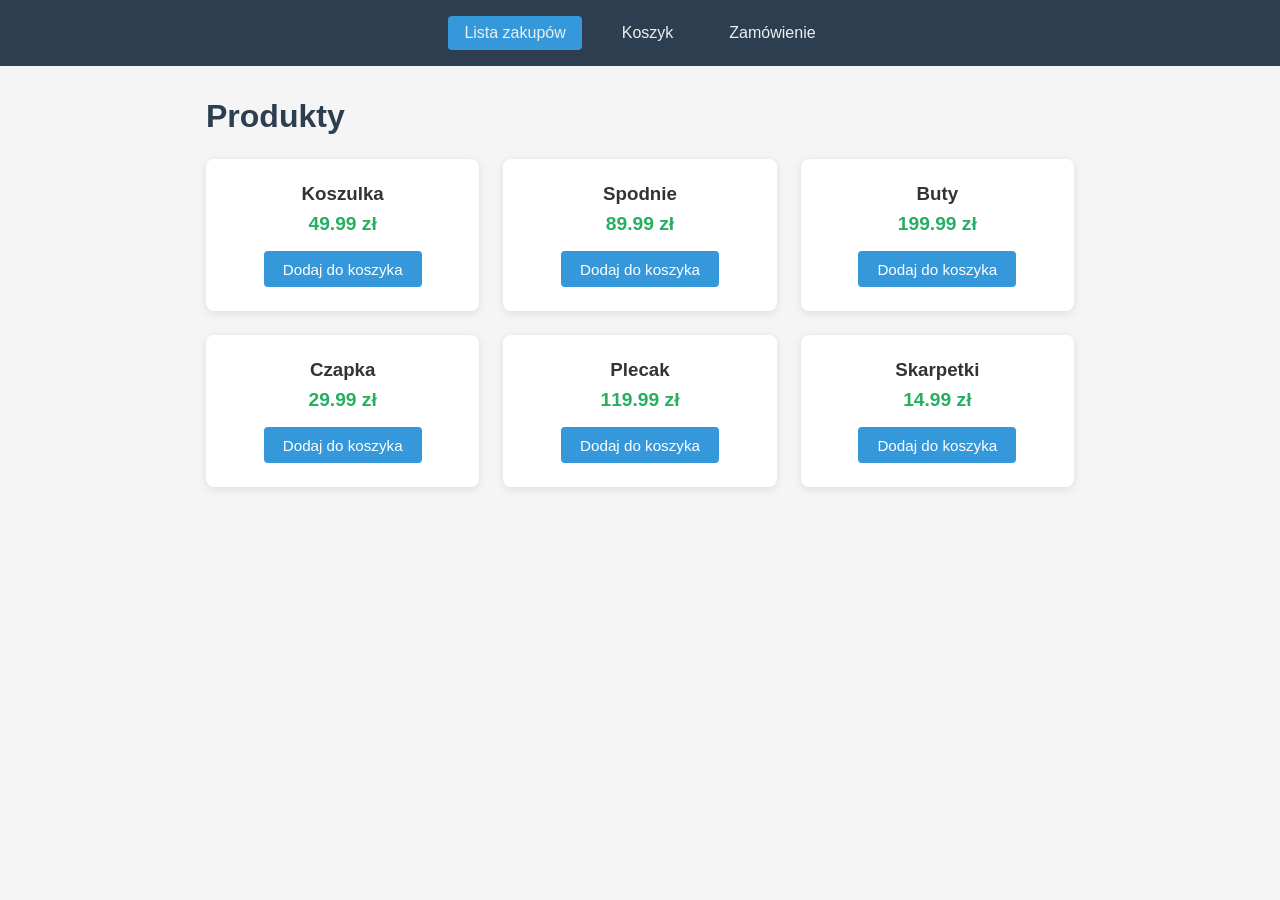
<file: index.html>
<!DOCTYPE html>
<html lang="pl">
<head>
  <meta charset="UTF-8">
  <meta name="viewport" content="width=device-width, initial-scale=1.0">
  <title>Lista Zakupów</title>
  <link rel="stylesheet" href="css/style.css">
</head>
<body>
  <nav>
    <a href="index.html" class="active">Lista zakupów</a>
    <a href="koszyk.html">Koszyk</a>
    <a href="zamowienie.html">Zamówienie</a>
  </nav>

  <main>
    <h1>Produkty</h1>
    <div id="product-list" class="product-grid"></div>
  </main>

  <script src="js/app.js"></script>
</body>
</html>
</file>
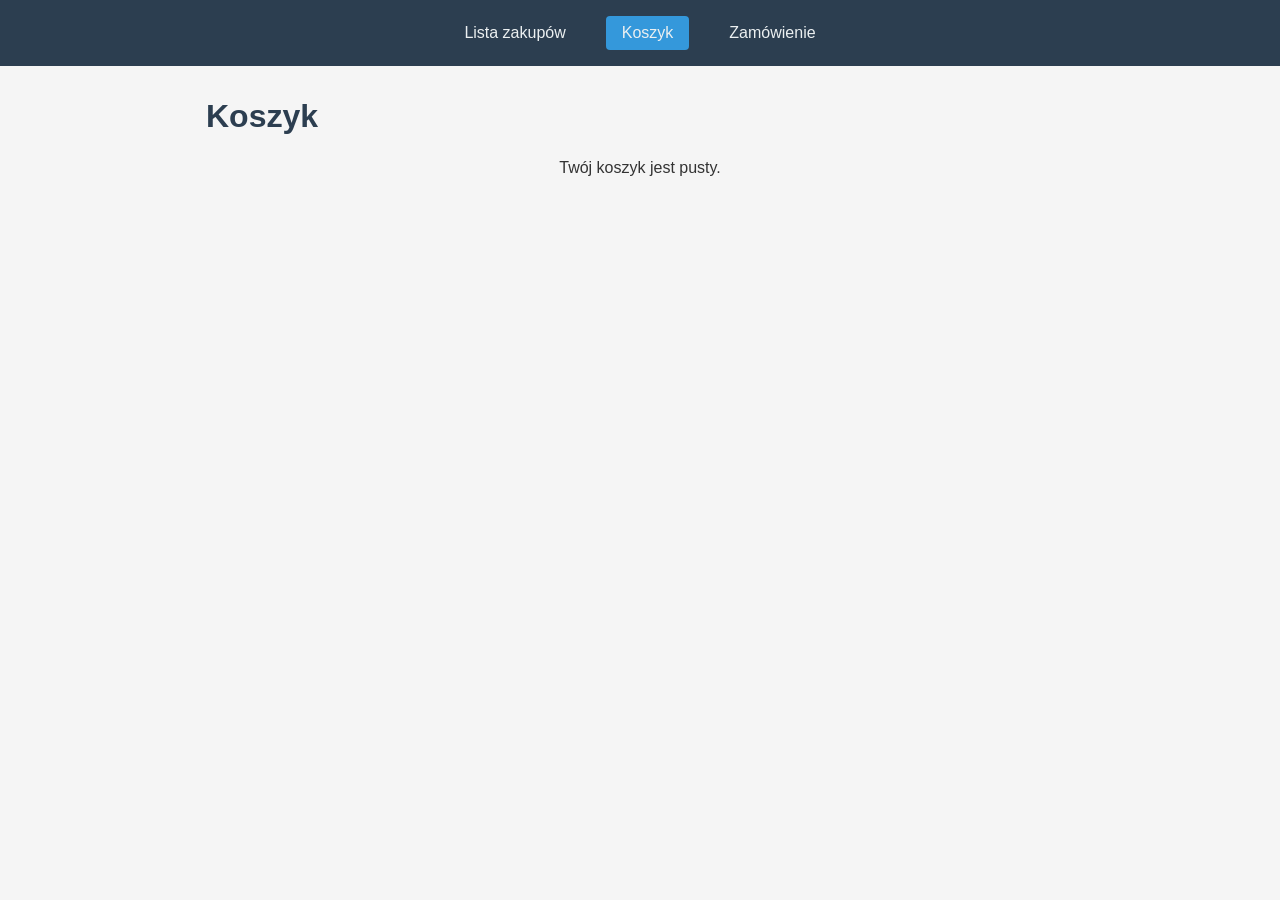
<file: koszyk.html>
<!DOCTYPE html>
<html lang="pl">
<head>
  <meta charset="UTF-8">
  <meta name="viewport" content="width=device-width, initial-scale=1.0">
  <title>Koszyk</title>
  <link rel="stylesheet" href="css/style.css">
</head>
<body>
  <nav>
    <a href="index.html">Lista zakupów</a>
    <a href="koszyk.html" class="active">Koszyk</a>
    <a href="zamowienie.html">Zamówienie</a>
  </nav>

  <main>
    <h1>Koszyk</h1>
    <div id="cart-items"></div>
    <div id="cart-total"></div>
  </main>

  <script src="js/cart.js"></script>
</body>
</html>
</file>
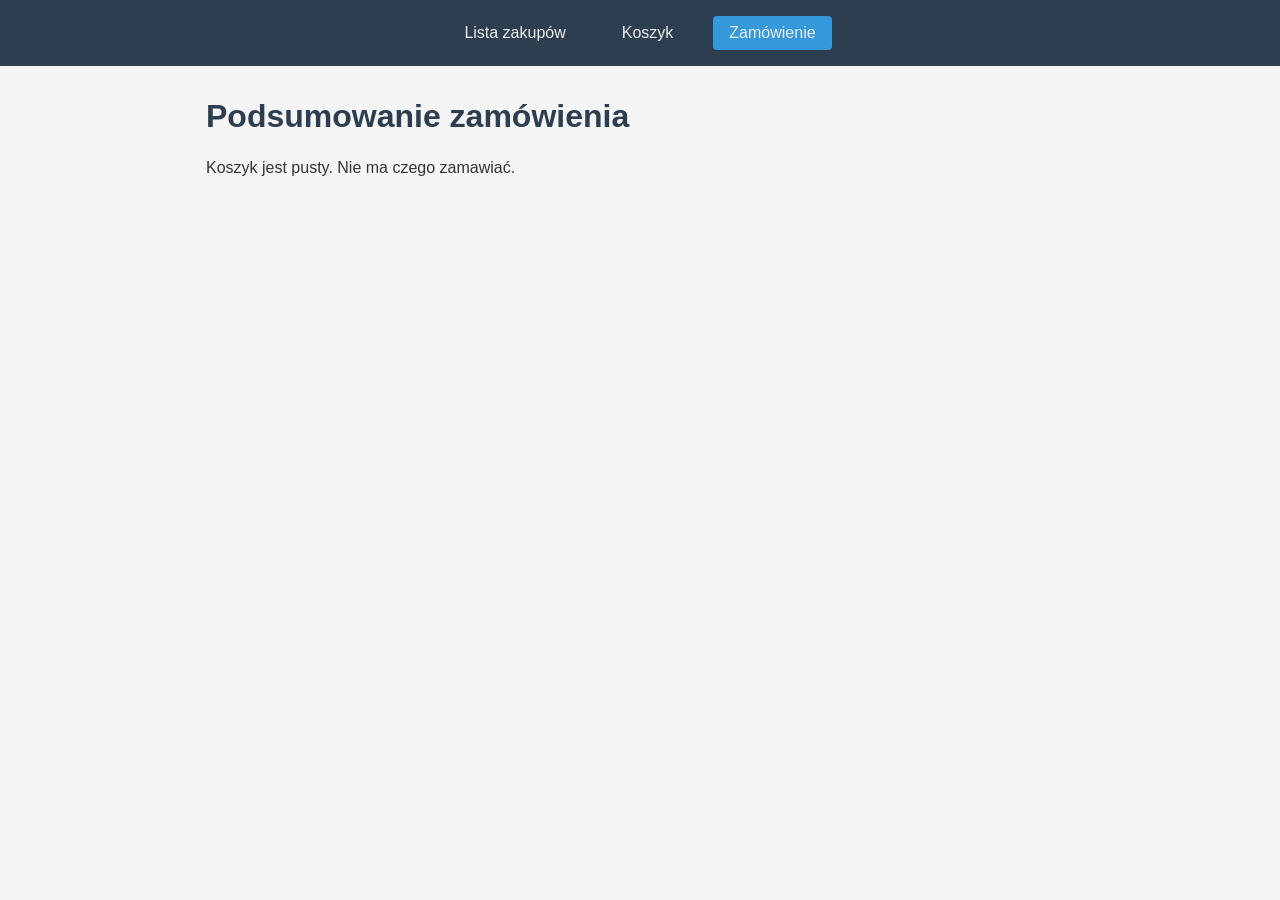
<file: zamowienie.html>
<!DOCTYPE html>
<html lang="pl">
<head>
  <meta charset="UTF-8">
  <meta name="viewport" content="width=device-width, initial-scale=1.0">
  <title>Zamówienie</title>
  <link rel="stylesheet" href="css/style.css">
</head>
<body>
  <nav>
    <a href="index.html">Lista zakupów</a>
    <a href="koszyk.html">Koszyk</a>
    <a href="zamowienie.html" class="active">Zamówienie</a>
  </nav>

  <main>
    <h1>Podsumowanie zamówienia</h1>
    <div id="order-summary"></div>
    <form id="order-form">
      <input type="text" id="name" placeholder="Imię i nazwisko" required>
      <input type="email" id="email" placeholder="Email" required>
      <button type="submit">Potwierdź zamówienie</button>
    </form>
  </main>

  <script src="js/order.js"></script>
</body>
</html>
</file>
<file: css/style.css>
* {
  margin: 0;
  padding: 0;
  box-sizing: border-box;
}

body {
  font-family: 'Segoe UI', sans-serif;
  background: #f5f5f5;
  color: #333;
}

nav {
  background: #2c3e50;
  padding: 1rem;
  display: flex;
  gap: 1.5rem;
  justify-content: center;
}

nav a {
  color: #ecf0f1;
  text-decoration: none;
  font-weight: 500;
  padding: 0.5rem 1rem;
  border-radius: 4px;
  transition: background 0.2s;
}

nav a:hover,
nav a.active {
  background: #3498db;
}

main {
  max-width: 900px;
  margin: 2rem auto;
  padding: 0 1rem;
}

h1 {
  margin-bottom: 1.5rem;
  color: #2c3e50;
}

.product-grid {
  display: grid;
  grid-template-columns: repeat(auto-fill, minmax(220px, 1fr));
  gap: 1.5rem;
}

.product-card {
  background: #fff;
  border-radius: 8px;
  padding: 1.5rem;
  box-shadow: 0 2px 8px rgba(0,0,0,0.1);
  text-align: center;
}

.product-card h3 {
  margin-bottom: 0.5rem;
}

.product-card .price {
  color: #27ae60;
  font-size: 1.2rem;
  font-weight: 700;
  margin-bottom: 1rem;
}

.btn {
  background: #3498db;
  color: #fff;
  border: none;
  padding: 0.6rem 1.2rem;
  border-radius: 4px;
  cursor: pointer;
  font-size: 0.95rem;
  transition: background 0.2s;
}

.btn:hover {
  background: #2980b9;
}

.btn-danger {
  background: #e74c3c;
}

.btn-danger:hover {
  background: #c0392b;
}

.btn-success {
  background: #27ae60;
}

.btn-success:hover {
  background: #219a52;
}

/* Koszyk i zamówienie */
.cart-item, .order-item {
  display: flex;
  justify-content: space-between;
  align-items: center;
  background: #fff;
  padding: 1rem;
  margin-bottom: 0.5rem;
  border-radius: 6px;
  box-shadow: 0 1px 4px rgba(0,0,0,0.08);
}

#cart-total, #order-total {
  font-size: 1.3rem;
  font-weight: 700;
  margin-top: 1rem;
  text-align: right;
}

#order-form {
  margin-top: 1.5rem;
  display: flex;
  flex-direction: column;
  gap: 0.8rem;
  max-width: 400px;
}

#order-form input {
  padding: 0.7rem;
  border: 1px solid #ccc;
  border-radius: 4px;
  font-size: 1rem;
}

#order-form button {
  padding: 0.8rem;
}
</file>
